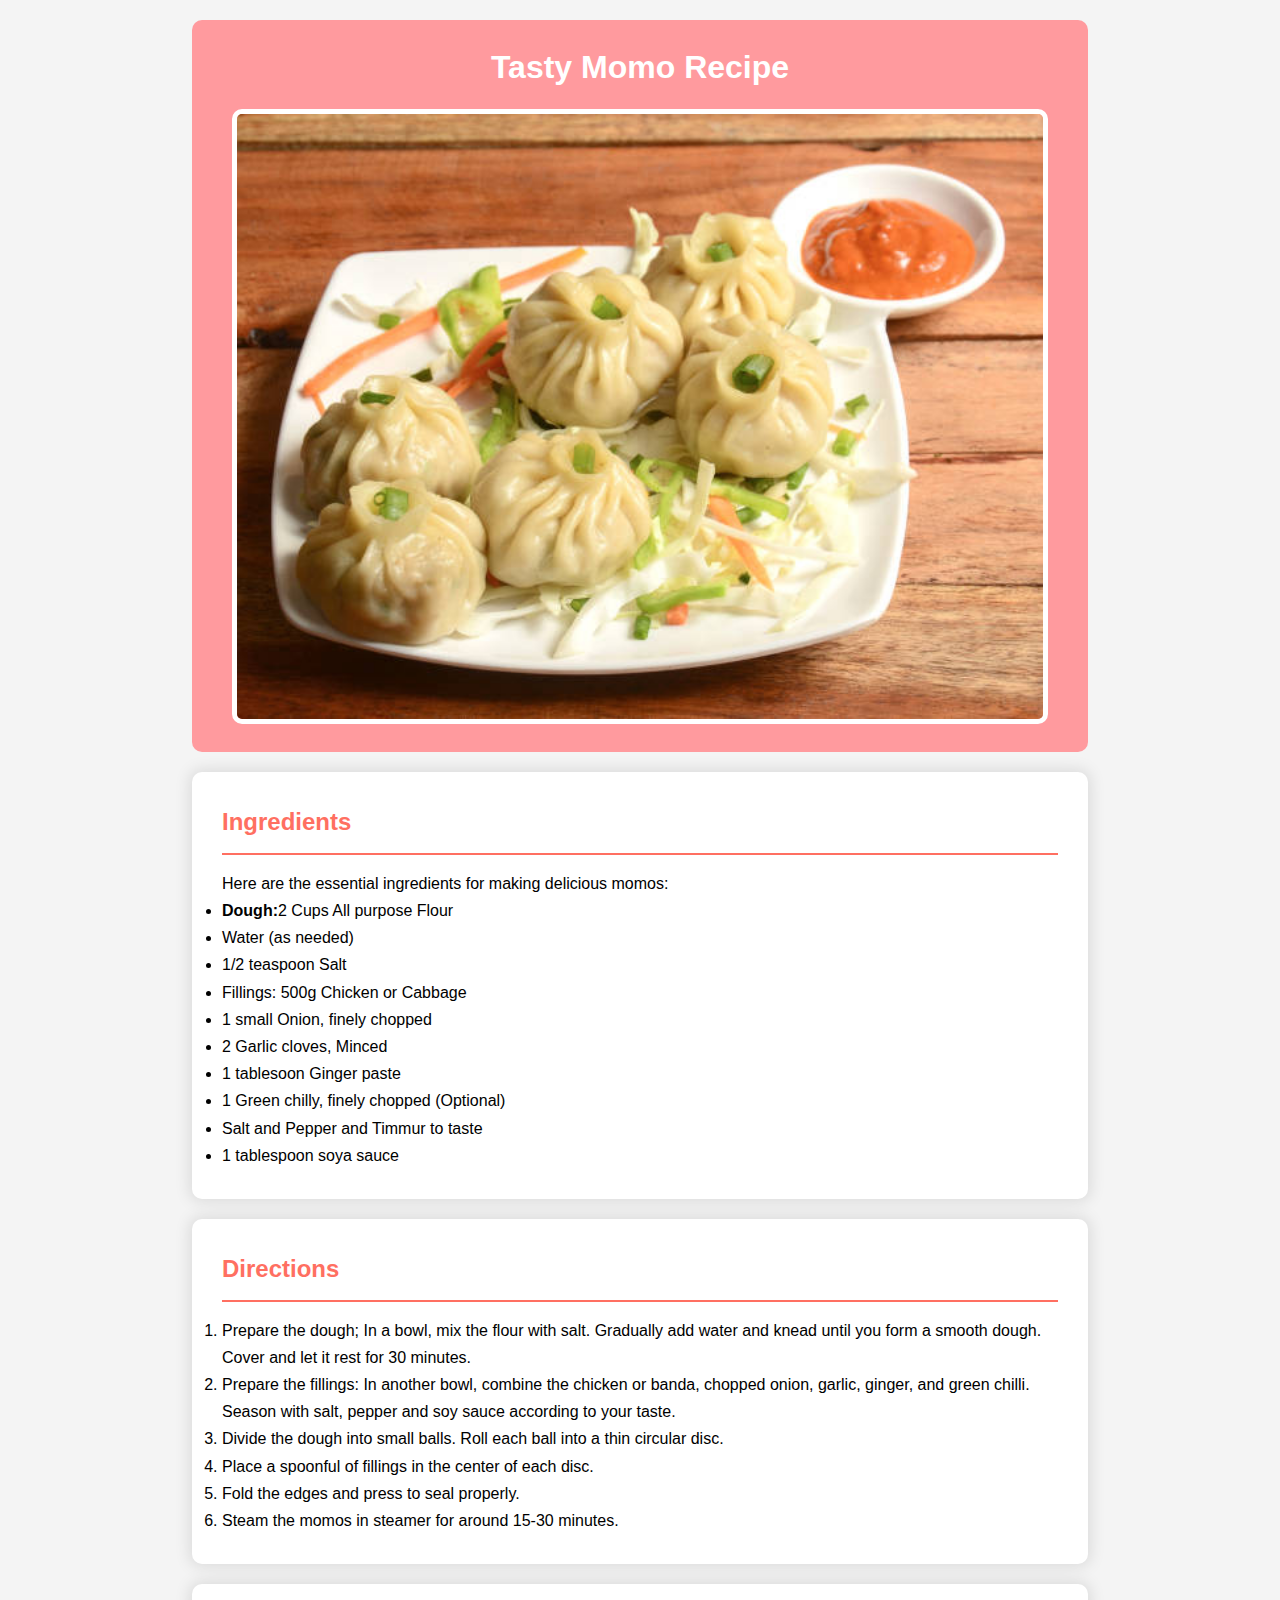
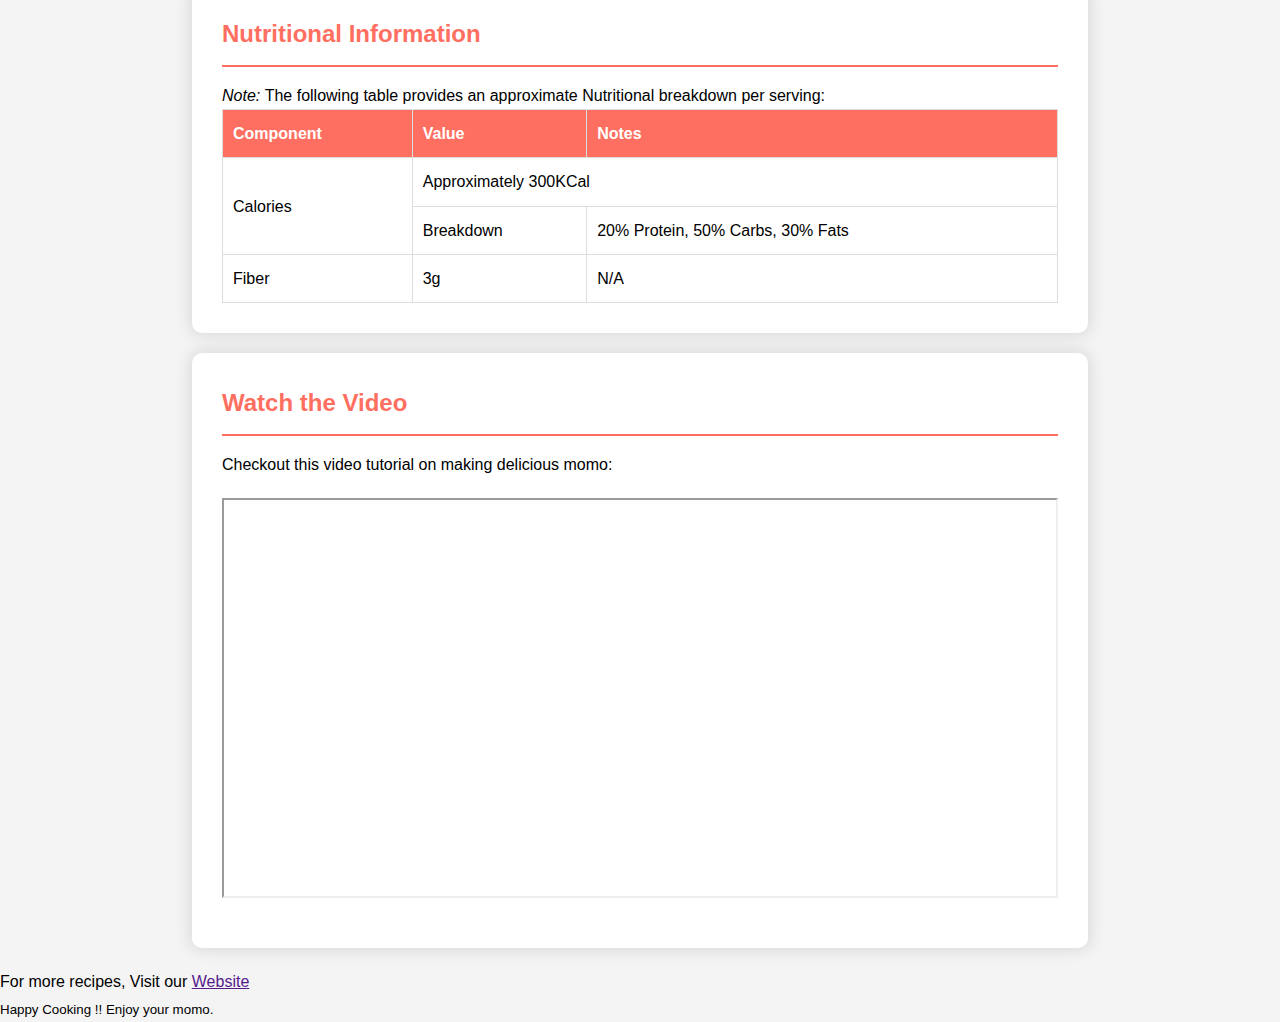
<file: recipe.html>
<!DOCTYPE html>
<html>

<head>
    <title>My Recipe Project</title>
    <link rel="stylesheet" href="index.css">
</head>

<body>
    <header>
        <h1>Tasty Momo Recipe</h1>
        <img src="./images/momo.jpg" alt="" />
    </header>

    <section>
        <h2>Ingredients</h2>
        <p>
            Here are the essential ingredients for making delicious momos:
        </p>
        <ul>
            <li><strong>Dough:</strong>2 Cups All purpose Flour</li>
            <li>Water (as needed)</li>
            <li>1/2 teaspoon Salt</li>
            <li>Fillings: 500g Chicken or Cabbage </li>
            <li>1 small Onion, finely chopped</li>
            <li>2 Garlic cloves, Minced</li>
            <li>1 tablesoon Ginger paste</li>
            <li>1 Green chilly, finely chopped (Optional)</li>
            <li>Salt and Pepper and Timmur to taste</li>
            <li>1 tablespoon soya sauce</li>
        </ul>
    </section>

    <section>
        <h2>Directions</h2>
        <ol>
            <li>Prepare the dough; In a bowl, mix the flour with salt. Gradually
                add water and knead until you form a smooth dough.
                Cover and let it rest for 30 minutes.
            </li>
            <li>Prepare the fillings: In another bowl, combine the chicken or banda,
                chopped onion, garlic, ginger, and green chilli. Season with salt,
                pepper and soy sauce according to your taste.
            </li>
            <li>
                Divide the dough into small balls.
                Roll each ball into a thin circular disc.
            </li>
            <li>
                Place a spoonful of fillings in the center of each disc.
            </li>
            <li>
                Fold the edges and press to seal properly.
            </li>
            <li>
                Steam the momos in steamer for around 15-30 minutes.
            </li>
        </ol>
    </section>

    <section>
        <h2>Nutritional Information</h2>
        <p>
            <em>Note: </em> The following table provides
            an approximate Nutritional breakdown per serving:
        </p>

        <table border="2">
            <thead>
                <tr>
                    <th>Component</th>
                    <th>Value</th>
                    <th>Notes</th>
                </tr>
            </thead>
            <tbody>
                <tr>
                    <td rowspan="2">Calories</td>
                    <td colspan="2">Approximately 300KCal</td>
                </tr>
                <tr>
                    <!-- Skipping first column due to rowspan -->
                    <td>Breakdown</td>
                    <td>20% Protein, 50% Carbs, 30% Fats</td>
                </tr>
                <tr>
                    <td>Fiber</td>
                    <td>3g</td>
                    <td>N/A</td>
                </tr>
            </tbody>
        </table>
    </section>

    <section>
        <h2>Watch the Video</h2>
        <p>Checkout this video tutorial on making delicious momo:</p>

        <iframe src="https://www.youtube.com/embed/uJlIncioJVI?si=8Yy_4lPxqd8f_vxD" width="500">
        </iframe>
    </section>

    <footer>
        <p>For more recipes, Visit our <a href="">Website</a></p>
        <p><small>Happy Cooking !! Enjoy your momo.</small></p>
    </footer>
</body>

</html>
</file>
<file: index.css>
* {
    margin: 0;
    padding: 0;
    box-sizing: border-box;
}

body {
    font-family: 'Helvetica Neue', Helvetica;
    background-color: #f4f4f4;
    line-height: 1.7;
}

header {
    margin-top: 20px;
    text-align: center;
    background-color: #ff9a9e;
    border-radius: 10px;
    padding: 20px 40px;
}

header h1 {
    color: #ffffff;
    margin-bottom: 15px;
    text-align: center;
}

header img {
    width: 100%;
    border-radius: 10px;
    border: 5px solid #fff;
}

header,
section {
    width: 70%;
    margin: 20px auto;
}

section {
    background-color: #fff;
    margin-top: 20px;
    margin-bottom: 20px;
    padding: 30px;
    border-radius: 10px;
    box-shadow: 0px 0px 15px 3px rgba(0, 0, 0, 0.1);
}

section h2 {
    color: #ff6f61;
    border-bottom: 2px solid #ff6f61;
    padding-bottom: 10px;
    margin-bottom: 15px;
}

table {
    width: 100%;
    border: 0;
    border-collapse: collapse;
}

thead {
    background-color: #ff6f61;
    color: #fff;
}

td,
th {
    border: 1px solid #ddd;
    padding: 10px;
    text-align: left;
}


iframe {
    width: 100%;
    height: 400px;
    display: block;
    margin: 20px auto;
}
</file>
